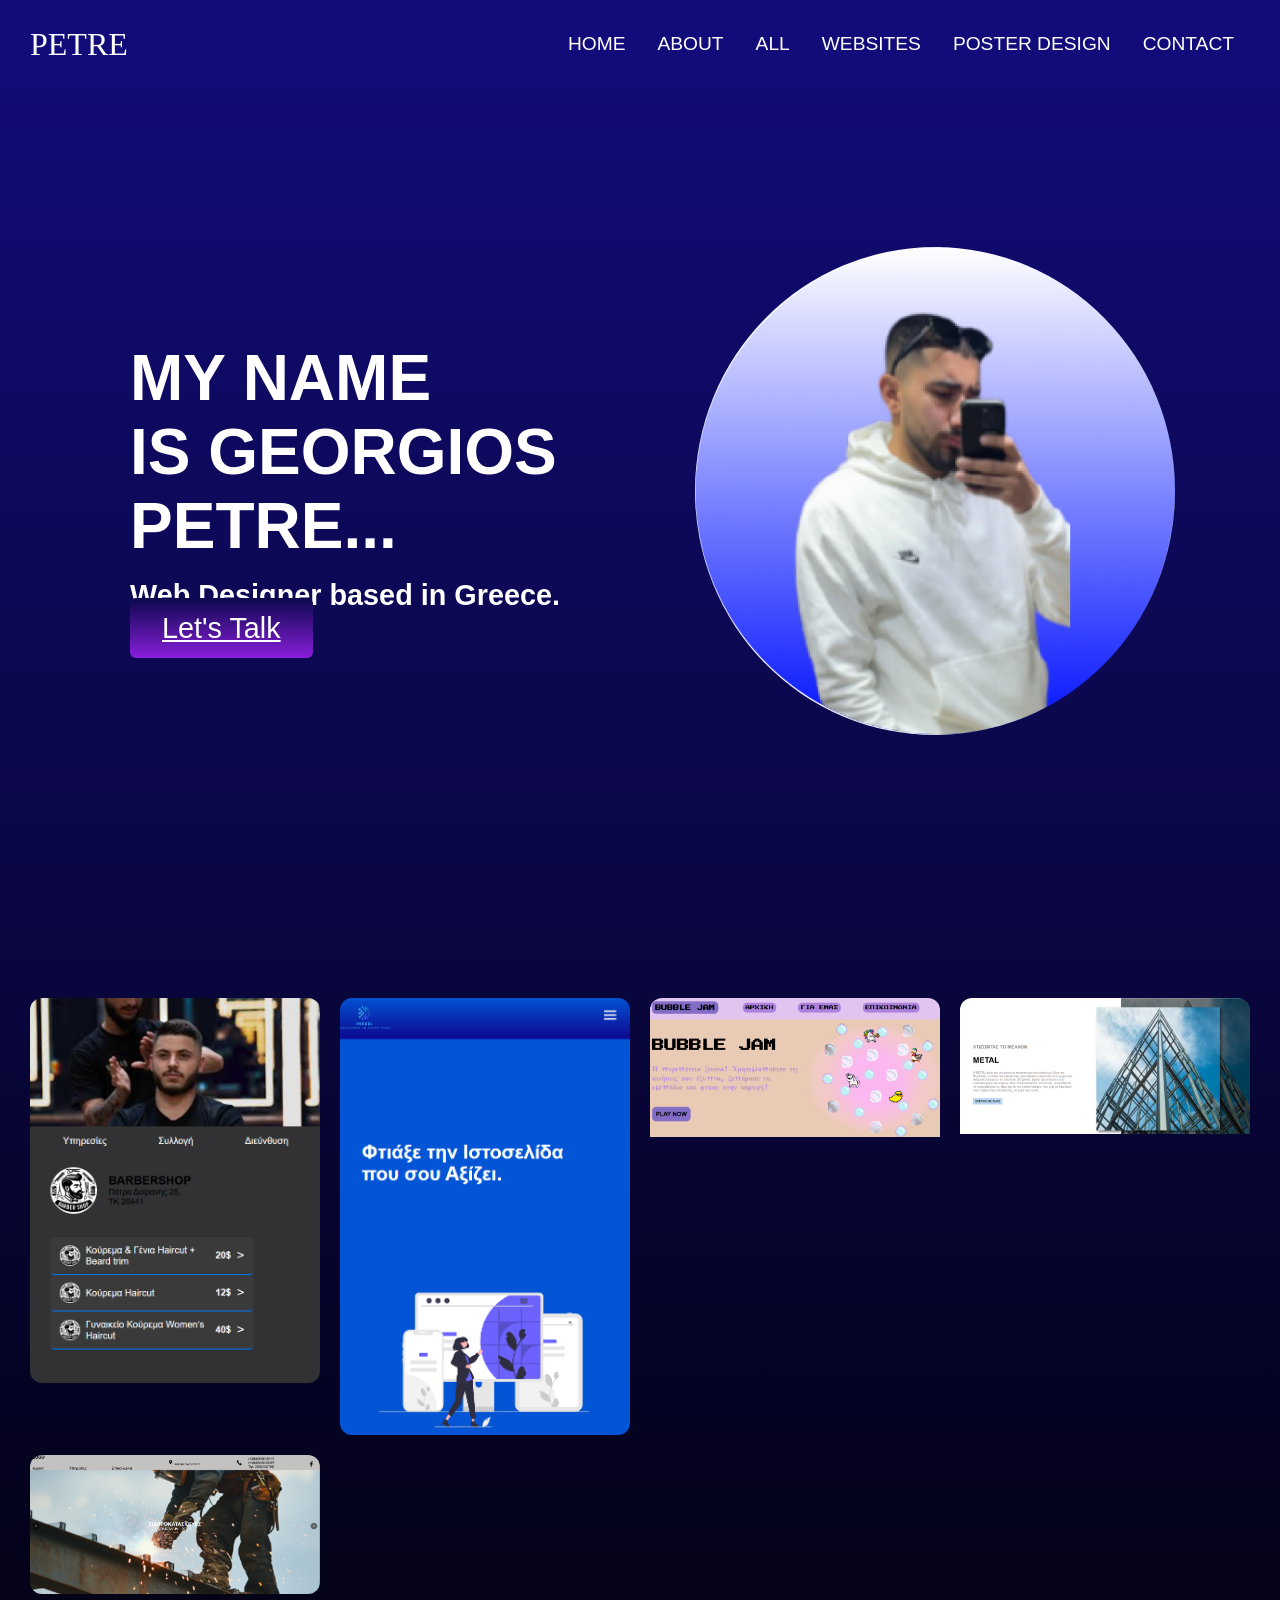
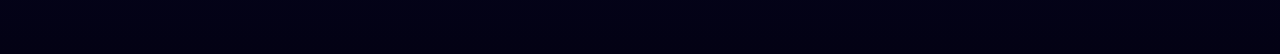
<file: index.html>
<!DOCTYPE html>
<html lang="en">
<head>
  <meta charset="UTF-8">
  <meta name="viewport" content="width=device-width, initial-scale=1.0">
  <title>Petre Portfolio</title>
  <link rel="stylesheet" href="css/stylee.css">
</head>
<body>
  
  <!-- Navbar -->
  <nav class="navbar">
    <div class="navbar__container">
      <a href="index.html" id="navbar__logo">PETRE</a>
      <div class="navbar__toggle" id="mobile-menu">
        <span class="bar"></span>
        <span class="bar"></span>
        <span class="bar"></span>
      </div>
      <ul class="navbar__menu">
        <li class="navbar__item"><a href="index.html" class="navbar__links">HOME</a></li>
        <li class="navbar__item"><a href="#" class="navbar__links">ABOUT</a></li>
        <li class="navbar__item"><a href="index.html" class="navbar__links">ALL</a></li>
        <li class="navbar__item"><a href="websites.html" class="navbar__links">WEBSITES</a></li>
        <li class="navbar__item"><a href="posters.html" class="navbar__links">POSTER DESIGN</a></li>
        <li class="navbar__item"><a href="contact.html" class="navbar__links">CONTACT</a></li>
      </ul>
    </div>
  </nav>

  <!-- Hero Section -->
  <section class="main">
    <div class="main__container">
      <div class="main__content">
        <h1>MY NAME</h1>
        <h2>IS GEORGIOS</h2>
        <h2>PETRE...</h2>
        <p>Web Designer based in Greece.</p>
        <a href="contact.html" class="main__btn">Let's Talk</a>
      </div>
      <div class="main__img--container">
        <img src="img/image 21.jpg" alt="Portrait of Georgios Petre" id="main__img" loading="lazy">
      </div>
    </div>
  </section>

  <!-- All Work Section -->
  <section class="work">
    <div class="work__container">
      <div class="gallery">
        <a href="https://peter-g2025.github.io/APPOINTMENTS-BARBERSHOP/"> <div class="gallery-item"><img src="img/appointments.png"  alt="barbershopapp" loading="lazy"></div></a>
         <a href=https://peter-g2025.github.io/MYWEBSITE/> <div class="gallery-item"><img src="img/mywebsite.png"  alt="mywebsite" loading="lazy"></div></a>
        <div class="gallery-item"><img src="img/web3.jpg" alt="Website Project 2" loading="lazy"></div>
        <div class="gallery-item"><img src="img/web4.jpg" alt="Website Project 3" loading="lazy"></div>
        <div class="gallery-item"><img src="img/web5.jpg" alt="Website Project 4" loading="lazy"></div>
      </div>
    </div>
  </section>

  <!-- Lightbox -->
  <div id="lightbox">
    <span class="close">&times;</span>
    <img class="lightbox-content" id="lightbox-img" alt="Expanded view">
  </div>

  <script src="js/app.js"></script>
</body>
</html>
</file>
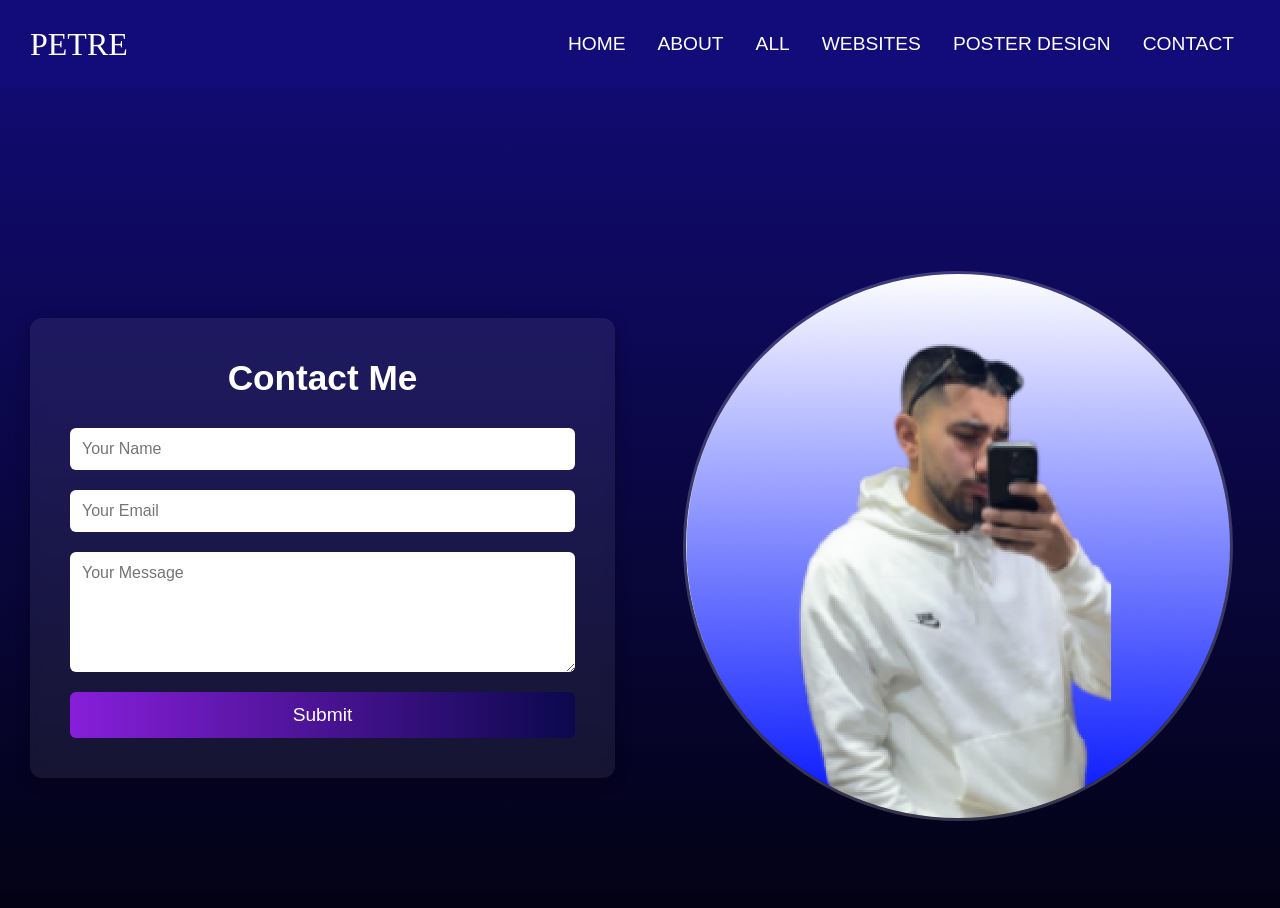
<file: contact.html>
<!DOCTYPE html>
<html lang="en">
<head>
  <meta charset="UTF-8" />
  <meta name="viewport" content="width=device-width, initial-scale=1.0" />
  <title>Contact</title>
  <link rel="stylesheet" href="css/cantact.css" />
</head>
<body>
  <!-- Navbar -->
  <nav class="navbar">
    <div class="navbar__container">
      <a href="index.html" id="navbar__logo">PETRE</a>
      <div class="navbar__toggle" id="mobile-menu">
        <span class="bar"></span>
        <span class="bar"></span>
        <span class="bar"></span>
      </div>
      <ul class="navbar__menu">
        <li class="navbar__item"><a href="index.html" class="navbar__links">HOME</a></li>
        <li class="navbar__item"><a href="websites.html" class="navbar__links">ABOUT</a></li>
        <li class="navbar__item"><a href="index.html" class="navbar__links">ALL</a></li>
        <li class="navbar__item"><a href="websites.html" class="navbar__links">WEBSITES</a></li>
        <li class="navbar__item"><a href="posters.html" class="navbar__links">POSTER DESIGN</a></li>
        <li class="navbar__item"><a href="contact.html" class="navbar__links active">CONTACT</a></li>
      </ul>
    </div>
  </nav>

  <!-- Contact Section -->
  <section class="main">
    <div class="main__container">
      <!-- Form Box -->
      <div class="main__content">
        <form
          action="https://formspree.io/f/xdkwdope"
          method="POST"
          class="contact__form"
        >
          <h2>Contact Me</h2>
          <input type="text" name="name" placeholder="Your Name" required />
          <input type="email" name="email" placeholder="Your Email" required />
          <textarea name="message" placeholder="Your Message" required></textarea>
          <button type="submit" class="main__btn">Submit</button>
        </form>
      </div>

      <!-- Image Box -->
      <div class="main__img--container">
        <img src="img/image 21.jpg" alt="Profile Picture" id="main__img" />
      </div>
    </div>
  </section>

  <script src="js/contact.js"></script>
</body>
</html>
</file>
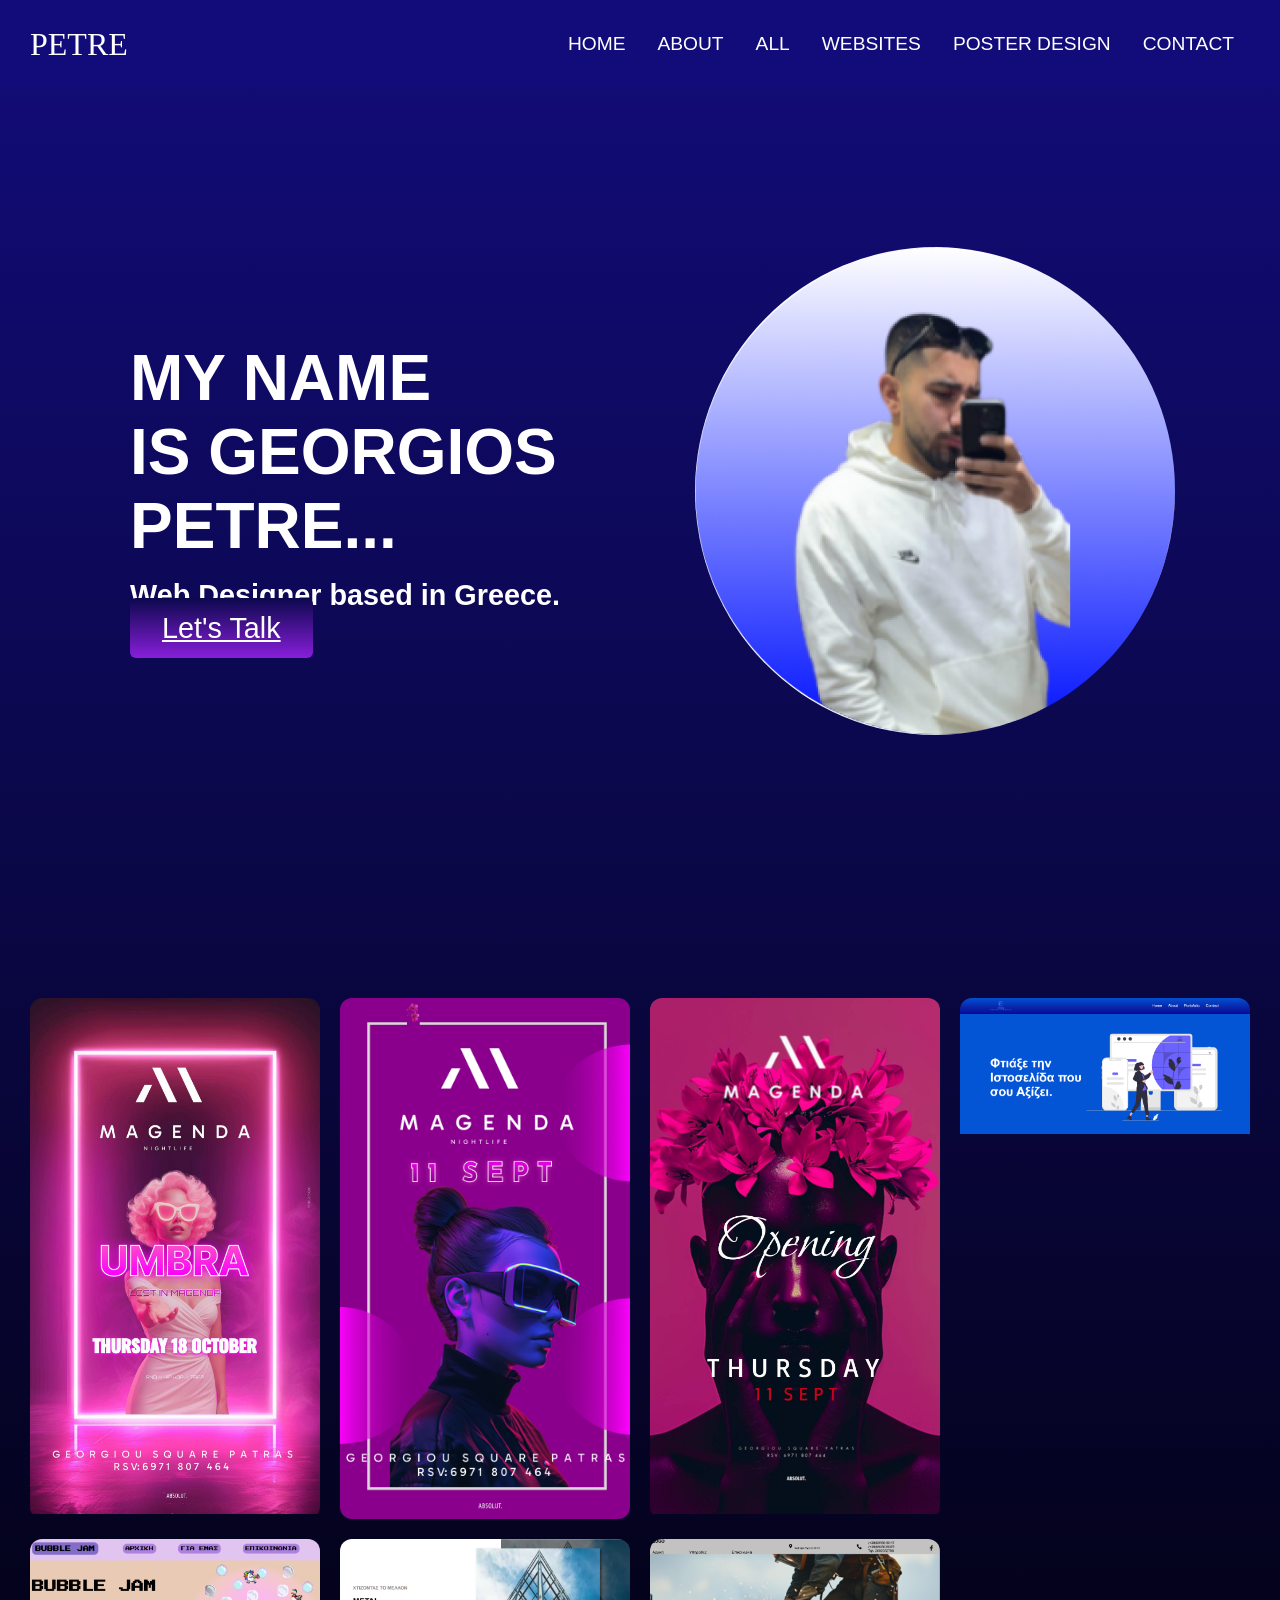
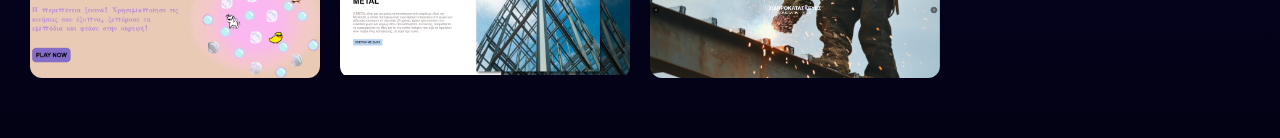
<file: posters.html>
<!DOCTYPE html>
<html lang="en">
<head>
  <meta charset="UTF-8">
  <meta name="viewport" content="width=device-width, initial-scale=1.0">
  <title>Petre Portfolio</title>
  <link rel="stylesheet" href="css/stylee.css">
</head>
<body>
  
  <!-- Navbar -->
  <nav class="navbar">
    <div class="navbar__container">
      <a href="index.html" id="navbar__logo">PETRE</a>
      <div class="navbar__toggle" id="mobile-menu">
        <span class="bar"></span>
        <span class="bar"></span>
        <span class="bar"></span>
      </div>
      <ul class="navbar__menu">
        <li class="navbar__item"><a href="index.html" class="navbar__links">HOME</a></li>
        <li class="navbar__item"><a href="#" class="navbar__links">ABOUT</a></li>
        <li class="navbar__item"><a href="index.html" class="navbar__links">ALL</a></li>
        <li class="navbar__item"><a href="websites.html" class="navbar__links">WEBSITES</a></li>
        <li class="navbar__item"><a href="posters.html" class="navbar__links">POSTER DESIGN</a></li>
        <li class="navbar__item"><a href="contact.html" class="navbar__links">CONTACT</a></li>
      </ul>
    </div>
  </nav>

  <!-- Hero Section -->
  <section class="main">
    <div class="main__container">
      <div class="main__content">
        <h1>MY NAME</h1>
        <h2>IS GEORGIOS</h2>
        <h2>PETRE...</h2>
        <p>Web Designer based in Greece.</p>
        <a href="contact.html" class="main__btn">Let's Talk</a>
      </div>
      <div class="main__img--container">
        <img src="img/image 21.jpg" alt="Portrait of Georgios Petre" id="main__img" loading="lazy">
      </div>
    </div>
  </section>

  <!-- All Work Section -->
  <section class="work">
    <div class="work__container">
      <div class="gallery">
        <div class="gallery-item"><img src="img/poster1.jpg" alt="Poster Project 1" loading="lazy"></div>
        <div class="gallery-item"><img src="img/poster2.png" alt="Poster Project 2" loading="lazy"></div>
        <div class="gallery-item"><img src="img/poster3.jpg" alt="Poster Project 3" loading="lazy"></div>
        <div class="gallery-item"><img src="img/web1.png" alt="Website Project 1" loading="lazy"></div>
        <div class="gallery-item"><img src="img/web3.jpg" alt="Website Project 2" loading="lazy"></div>
        <div class="gallery-item"><img src="img/web4.jpg" alt="Website Project 3" loading="lazy"></div>
        <div class="gallery-item"><img src="img/web5.jpg" alt="Website Project 4" loading="lazy"></div>
      </div>
    </div>
  </section>

  <!-- Lightbox -->
  <div id="lightbox">
    <span class="close">&times;</span>
    <img class="lightbox-content" id="lightbox-img" alt="Expanded view">
  </div>

  <script src="js/app.js"></script>
</body>
</html>
</file>
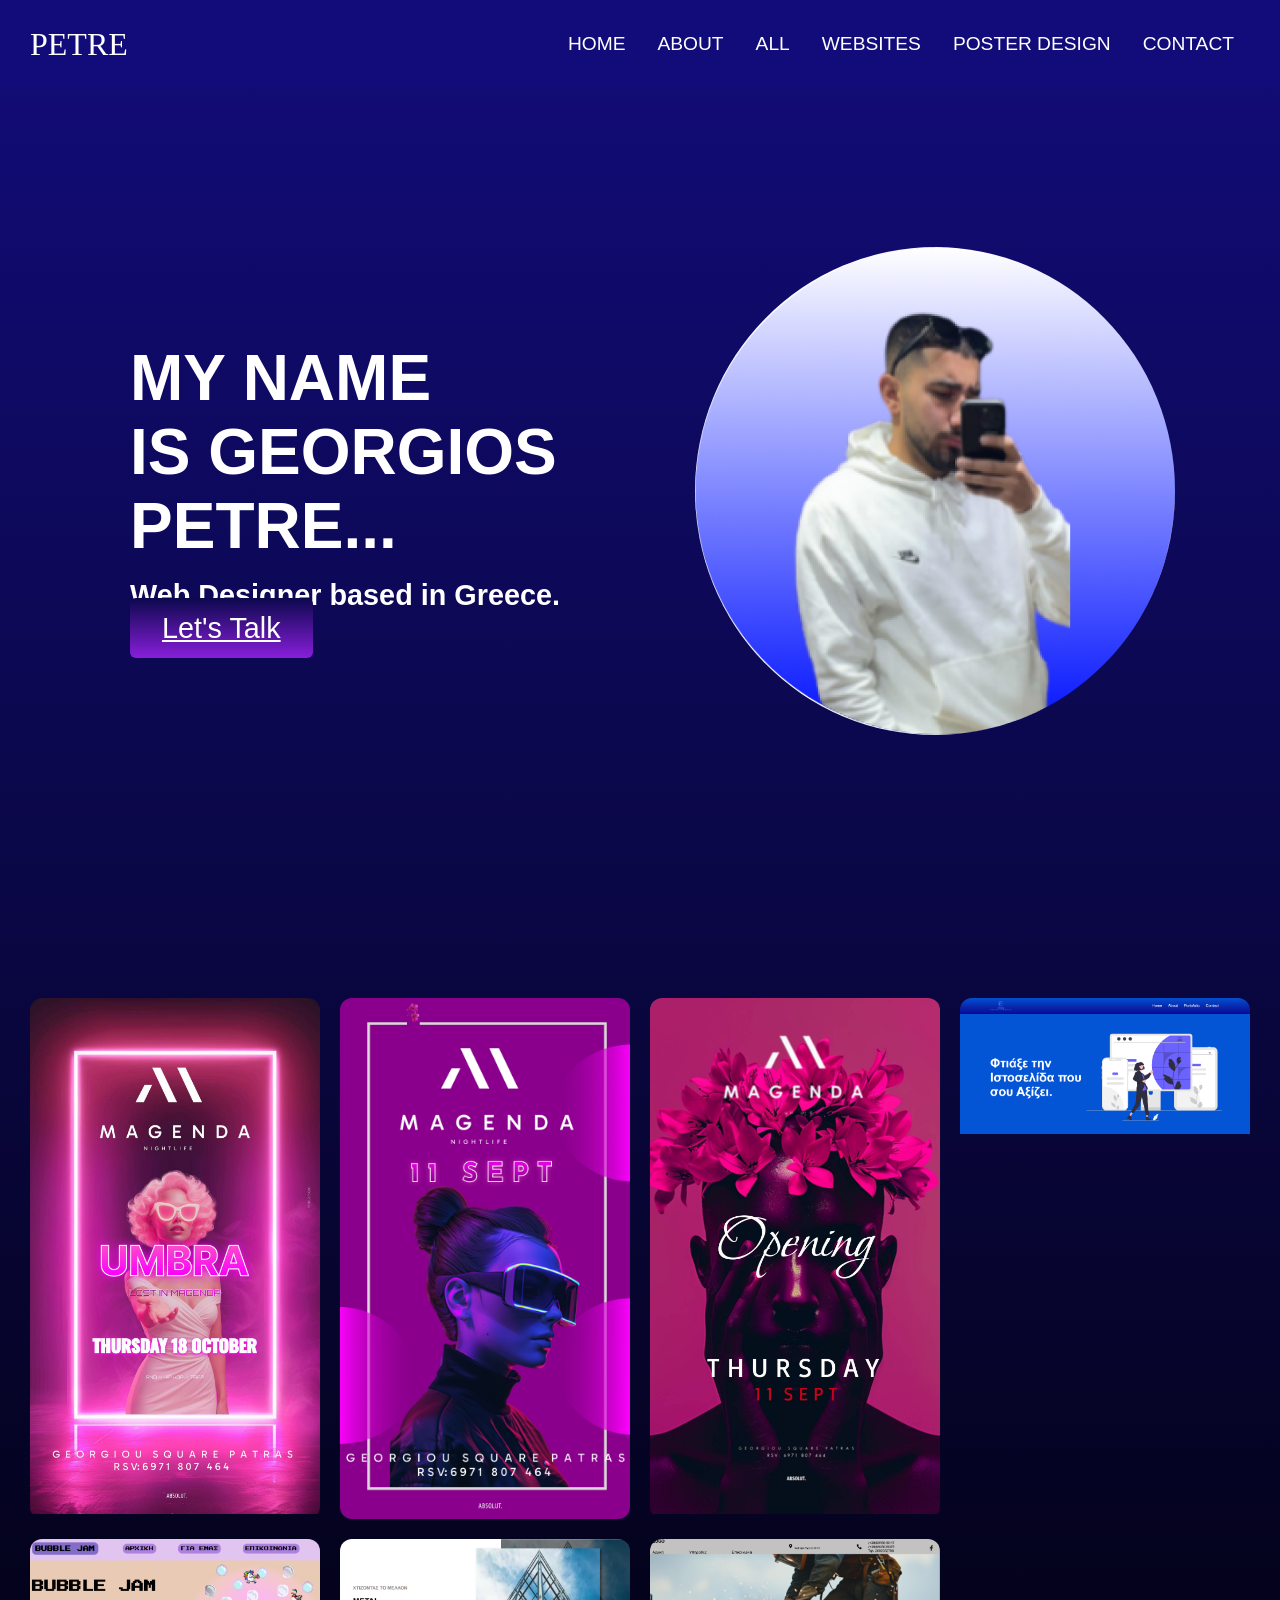
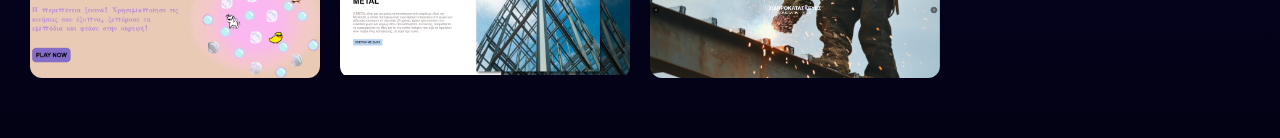
<file: websites.html>
<!DOCTYPE html>
<html lang="en">
<head>
  <meta charset="UTF-8">
  <meta name="viewport" content="width=device-width, initial-scale=1.0">
  <title>Petre Portfolio</title>
  <link rel="stylesheet" href="css/stylee.css">
</head>
<body>
  
  <!-- Navbar -->
  <nav class="navbar">
    <div class="navbar__container">
      <a href="index.html" id="navbar__logo">PETRE</a>
      <div class="navbar__toggle" id="mobile-menu">
        <span class="bar"></span>
        <span class="bar"></span>
        <span class="bar"></span>
      </div>
      <ul class="navbar__menu">
        <li class="navbar__item"><a href="index.html" class="navbar__links">HOME</a></li>
        <li class="navbar__item"><a href="#" class="navbar__links">ABOUT</a></li>
        <li class="navbar__item"><a href="index.html" class="navbar__links">ALL</a></li>
        <li class="navbar__item"><a href="websites.html" class="navbar__links">WEBSITES</a></li>
        <li class="navbar__item"><a href="posters.html" class="navbar__links">POSTER DESIGN</a></li>
        <li class="navbar__item"><a href="contact.html" class="navbar__links">CONTACT</a></li>
      </ul>
    </div>
  </nav>

  <!-- Hero Section -->
  <section class="main">
    <div class="main__container">
      <div class="main__content">
        <h1>MY NAME</h1>
        <h2>IS GEORGIOS</h2>
        <h2>PETRE...</h2>
        <p>Web Designer based in Greece.</p>
        <a href="contact.html" class="main__btn">Let's Talk</a>
      </div>
      <div class="main__img--container">
        <img src="img/image 21.jpg" alt="Portrait of Georgios Petre" id="main__img" loading="lazy">
      </div>
    </div>
  </section>

  <!-- All Work Section -->
  <section class="work">
    <div class="work__container">
      <div class="gallery">
        <div class="gallery-item"><img src="img/poster1.jpg" alt="Poster Project 1" loading="lazy"></div>
        <div class="gallery-item"><img src="img/poster2.png" alt="Poster Project 2" loading="lazy"></div>
        <div class="gallery-item"><img src="img/poster3.jpg" alt="Poster Project 3" loading="lazy"></div>
        <div class="gallery-item"><img src="img/web1.png" alt="Website Project 1" loading="lazy"></div>
        <div class="gallery-item"><img src="img/web3.jpg" alt="Website Project 2" loading="lazy"></div>
        <div class="gallery-item"><img src="img/web4.jpg" alt="Website Project 3" loading="lazy"></div>
        <div class="gallery-item"><img src="img/web5.jpg" alt="Website Project 4" loading="lazy"></div>
      </div>
    </div>
  </section>

  <!-- Lightbox -->
  <div id="lightbox">
    <span class="close">&times;</span>
    <img class="lightbox-content" id="lightbox-img" alt="Expanded view">
  </div>

  <script src="js/app.js"></script>
</body>

</html>
</file>
<file: css/stylee.css>
* {
  box-sizing: border-box;
  margin: 0;
  padding: 0;
  font-family: 'Kumbh Sans', sans-serif;
}

body {
  background: linear-gradient(to bottom, #120C7A, #030214);
  width: 100%;
  overflow-x: hidden;
}

/* Navbar */
.navbar {
  background-color: #120C7A;
  height: 88px;
  width: 100%;
  display: flex;
  justify-content: center;
  align-items: center;
  font-size: 1.2rem;
  position: sticky;
  top: 0;
  z-index: 999;
}

.navbar__container {
  display: flex;
  justify-content: space-between;
  align-items: center;
  height: 88px;
  width: 100%;
  max-width: 1300px;
  margin: 0 auto;
  padding: 0 30px;
}

#navbar__logo {
  color: #fff;
  font-family: Merriweather, serif;
  font-size: 2rem;
  text-decoration: none;
  cursor: pointer;
  transition: 0.3s ease;
}

#navbar__logo:hover {
  opacity: 0.8;
}

.navbar__menu {
  display: flex;
  align-items: center;
  list-style: none;
  text-align: center;
}

.navbar__item {
  height: 88px;
}

.navbar__links {
  color: #fff;
  display: flex;
  align-items: center;
  justify-content: center;
  text-decoration: none;
  padding: 0 1rem;
  height: 100%;
  transition: 0.3s ease;
}

.navbar__links:hover {
  opacity: 0.7;
}

/* Mobile Menu */
.navbar__toggle {
  display: none;
  flex-direction: column;
  cursor: pointer;
}

.bar {
  height: 3px;
  width: 25px;
  background: #fff;
  margin: 4px 0;
  transition: all 0.3s ease;
}

/* Hero Section */
.main__container {
  display: grid;
  grid-template-columns: 1fr 1fr;
  align-items: center;
  justify-items: center;
  margin: 0 auto;
  height: 90vh;
  max-width: 1300px;
  padding: 0 50px;
}

.main__content {
  color: #fff;
}

.main__content h1, .main__content h2 {
  font-size: 4rem;
  background-image: linear-gradient(to top, #ffffff 0%, #ffffff 100%);
  -webkit-background-clip: text;
  -webkit-text-fill-color: transparent;
}

.main__content p {
  margin-top: 1rem;
  font-size: 1.8rem;
  font-weight: 600;
}

.main__btn {
  font-size: 1.8rem;
  background-image: linear-gradient(to top, #881EDA 0%, #0B084D 100%);
  padding: 14px 32px;
  border: none;
  border-radius: 6px;
  color: #fff;
  margin-top: 2rem;
  cursor: pointer;
  position: relative;
  transition: all 0.35s;
}

.main__btn a {
  color: #fff;
  text-decoration: none;
}

.main__btn:hover {
  background: #4837ff;
}

.main__img--container {
  text-align: center;
}

#main__img {
  width: 100%;
  max-width: 500px;
  height: auto;
  border-radius: 50%;
  object-fit: cover;
  padding: 10px;
}

/* Gallery Section */
.work__container {
  display: flex;
  justify-content: center;
  flex-wrap: wrap;
  margin: 0 auto;
  width: 100%;
  max-width: 1300px;
  padding: 100px 30px 60px 30px;
}

.gallery {
  display: grid;
  grid-template-columns: repeat(auto-fit, minmax(250px, 1fr));
  gap: 20px;
  width: 100%;
}

.gallery-item {
  overflow: hidden;
  border-radius: 12px;
  cursor: pointer;
}

.gallery-item img {
  width: 100%;
  height: auto;
  display: block;
  object-fit: cover;
  transition: transform 0.3s ease;
}

.gallery-item img:hover {
  transform: scale(1.05);
}

/* Lightbox */
#lightbox {
  display: none;
  position: fixed;
  z-index: 9999;
  left: 0;
  top: 0;
  width: 100%;
  height: 100%;
  background: rgba(0,0,0,0.9);
  justify-content: center;
  align-items: center;
}

#lightbox img {
  max-width: 90%;
  max-height: 90%;
  border-radius: 10px;
}

#lightbox .close {
  position: absolute;
  top: 20px;
  right: 40px;
  color: white;
  font-size: 40px;
  font-weight: bold;
  cursor: pointer;
}

/* ---------- MEDIA QUERIES ---------- */

/* Tablet & Mobile Navbar */
@media screen and (max-width: 968px) {
  .navbar__toggle {
    display: flex;
  }

  .navbar__menu {
    display: none;
    position: absolute;
    top: 88px;
    left: 0;
    width: 100%;
    flex-direction: column;
    background-color: #120C7A;
  }

  .navbar__menu.active {
    display: flex;
  }

  .navbar__item {
    width: 100%;
  }

  .navbar__links {
    padding: 1.5rem 0;
    width: 100%;
    text-align: center;
  }
}

/* Mobile Hero & Gallery */
@media screen and (max-width: 768px) {
  .main__container {
    grid-template-columns: 1fr;
    text-align: center;
    height: auto; /* ✅ διόρθωση — όχι fixed height */
    padding: 60px 20px; /* ✅ λίγο μεγαλύτερο padding για άνεση */
  }

  .main__content {
    margin-bottom: 2rem; /* ✅ κρατάει απόσταση από την εικόνα */
  }

  .main__content h1 {
    font-size: 2.4rem;
    margin-bottom: 0.5rem;
  }

  .main__content h2 {
    font-size: 2rem;
    margin-bottom: 0.3rem;
  }

  .main__content p {
    font-size: 1.2rem;
    margin-top: 1rem;
    margin-bottom: 1.5rem; /* ✅ προσθέτει χώρο πριν το κουμπί */
  }

  .main__btn {
    font-size: 1.3rem;
    padding: 12px 26px;
    margin-top: 1.5rem;
    margin-bottom: 2rem; /* ✅ διαχωρίζει το κουμπί από την εικόνα */
    display: inline-block;
  }

  .gallery {
    grid-template-columns: repeat(auto-fit, minmax(160px, 1fr));
    gap: 15px;
  }
}

/* Very small screens */
@media screen and (max-width: 480px) {
  .main__content h1, .main__content h2 {
    font-size: 1.8rem;
  }

  .main__btn {
    font-size: 1.2rem;
    padding: 10px 20px;
  }

  #main__img {
    max-width: 250px;
  }

  .gallery {
    grid-template-columns: 1fr;
  }
}
</file>
<file: css/cantact.css>
* {
  box-sizing: border-box;
  margin: 0;
  padding: 0;
  font-family: 'Kumbh Sans', sans-serif;
}

body {
  background: linear-gradient(to bottom, #120C7A, #030214);
  min-height: 100vh;
  overflow-x: hidden; /* ✅ Απαγόρευση οριζόντιου scroll */
}

/* Navbar */
.navbar {
  background-color: #120C7A;
  height: 88px;
  display: flex;
  justify-content: center;
  align-items: center;
  font-size: 1.2rem;
  position: sticky;
  top: 0;
  z-index: 999;
  width: 100%;
  overflow: hidden;
}

.navbar__container {
  display: flex;
  justify-content: space-between;
  align-items: center;
  height: 88px;
  width: 100%;
  max-width: 1300px;
  margin: 0 auto;
  padding: 0 30px;
}

#navbar__logo {
  background-color: #ffffff;
  font-family: Merriweather;
  background-size: 100%;
  -webkit-background-clip: text;
  -moz-background-clip: text;
  -webkit-text-fill-color: transparent;
  -moz-text-fill-color: transparent;
  display: flex;
  align-items: center;
  cursor: pointer;
  text-decoration: none;
  font-size: 2rem;
}

.navbar__menu {
  display: flex;
  align-items: center;
  list-style: none;
  text-align: center;
}

.navbar__item {
  height: 88px;
}

.navbar__links {
  color: #fff;
  display: flex;
  align-items: center;
  justify-content: center;
  text-decoration: none;
  padding: 0 1rem;
  height: 100%;
  transition: color 0.3s ease;
}

.navbar__links:hover {
  color: #a2a2ff;
}

/* Mobile Navbar */
@media screen and (max-width: 968px) {
  .navbar__menu {
    display: grid;
    grid-template-columns: auto;
    width: 100%; /* ✅ Διορθώθηκε από 115% */
    position: absolute;
    top: -1000px;
    left: 0;
    right: 0;
    opacity: 0;
    transition: all 0.5s ease;
    background-color: #120C7A;
    z-index: -1;
  }

  .navbar__menu.active {
    top: 100%;
    opacity: 1;
    z-index: 99;
    height: 70vh;
    font-size: 1.6rem;
  }

  .navbar__toggle .bar {
    width: 25px;
    height: 3px;
    margin: 5px auto;
    transition: all 0.3s ease-in-out;
    background: #fff;
    display: block;
    cursor: pointer;
  }

  #mobile-menu {
    position: absolute;
    top: 25%;
    right: 5%;
    transform: translate(5%, 25%);
  }

  .navbar__item {
    width: 100%;
  }

  .navbar__links {
    text-align: center;
    padding: 2rem;
    width: 100%;
    display: table;
  }
}

/* Main Container for Contact */
.main {
  padding-top: 100px; /* ✅ Για να μην καλύπτεται από το navbar */
}

.main__container {
  display: grid;
  grid-template-columns: 1fr 1fr;
  align-items: center;
  justify-self: center;
  margin: 0 auto;
  min-height: 80vh;
  width: 100%;
  max-width: 1300px;
  padding: 0 30px;
  gap: 50px;
  position: relative;
  z-index: 1;
  overflow: hidden;
}

/* Form Styling */
.contact__form {
  display: flex;
  flex-direction: column;
  gap: 20px;
  background: rgba(255, 255, 255, 0.07);
  padding: 40px;
  border-radius: 12px;
  backdrop-filter: blur(6px);
  box-shadow: 0 4px 15px rgba(0, 0, 0, 0.3);
}

.contact__form h2 {
  color: #fff;
  font-size: 2.2rem;
  margin-bottom: 10px;
  text-align: center;
}

.contact__form input,
.contact__form textarea {
  padding: 12px;
  border-radius: 6px;
  border: none;
  font-size: 1rem;
  outline: none;
  width: 100%;
}

.contact__form textarea {
  resize: vertical;
  min-height: 120px;
}

.contact__form button {
  padding: 12px 20px;
  font-size: 1.2rem;
  border-radius: 6px;
  border: none;
  background: linear-gradient(to right, #881EDA, #0B084D);
  color: #fff;
  cursor: pointer;
  transition: 0.3s ease;
}

.contact__form button:hover {
  background: #4837ff;
  transform: translateY(-2px);
}

/* Image Styling */
.main__img--container {
  text-align: center;
}

#main__img {
  width: 550px;
  height: 550px;
  border-radius: 50%;
  object-fit: cover;
  border: 3px solid rgba(255, 255, 255, 0.2);
}

/* Mobile Responsive */
@media screen and (max-width: 768px) {
  .main__container {
    grid-template-columns: 1fr;
    justify-items: center;
    padding: 40px 20px;
    gap: 30px;
  }

  .main__content {
    width: 100%;
  }

  #main__img {
    max-width: 300px;
    width: 80%;
    height: auto;
    margin-top: 20px;
  }
}

@media screen and (max-width: 488px) {
  .contact__form h2 {
    font-size: 1.8rem;
  }

  .contact__form button {
    font-size: 1rem;
    padding: 10px 16px;
  }

  #main__img {
    width: 70%;
  }
}
</file>
